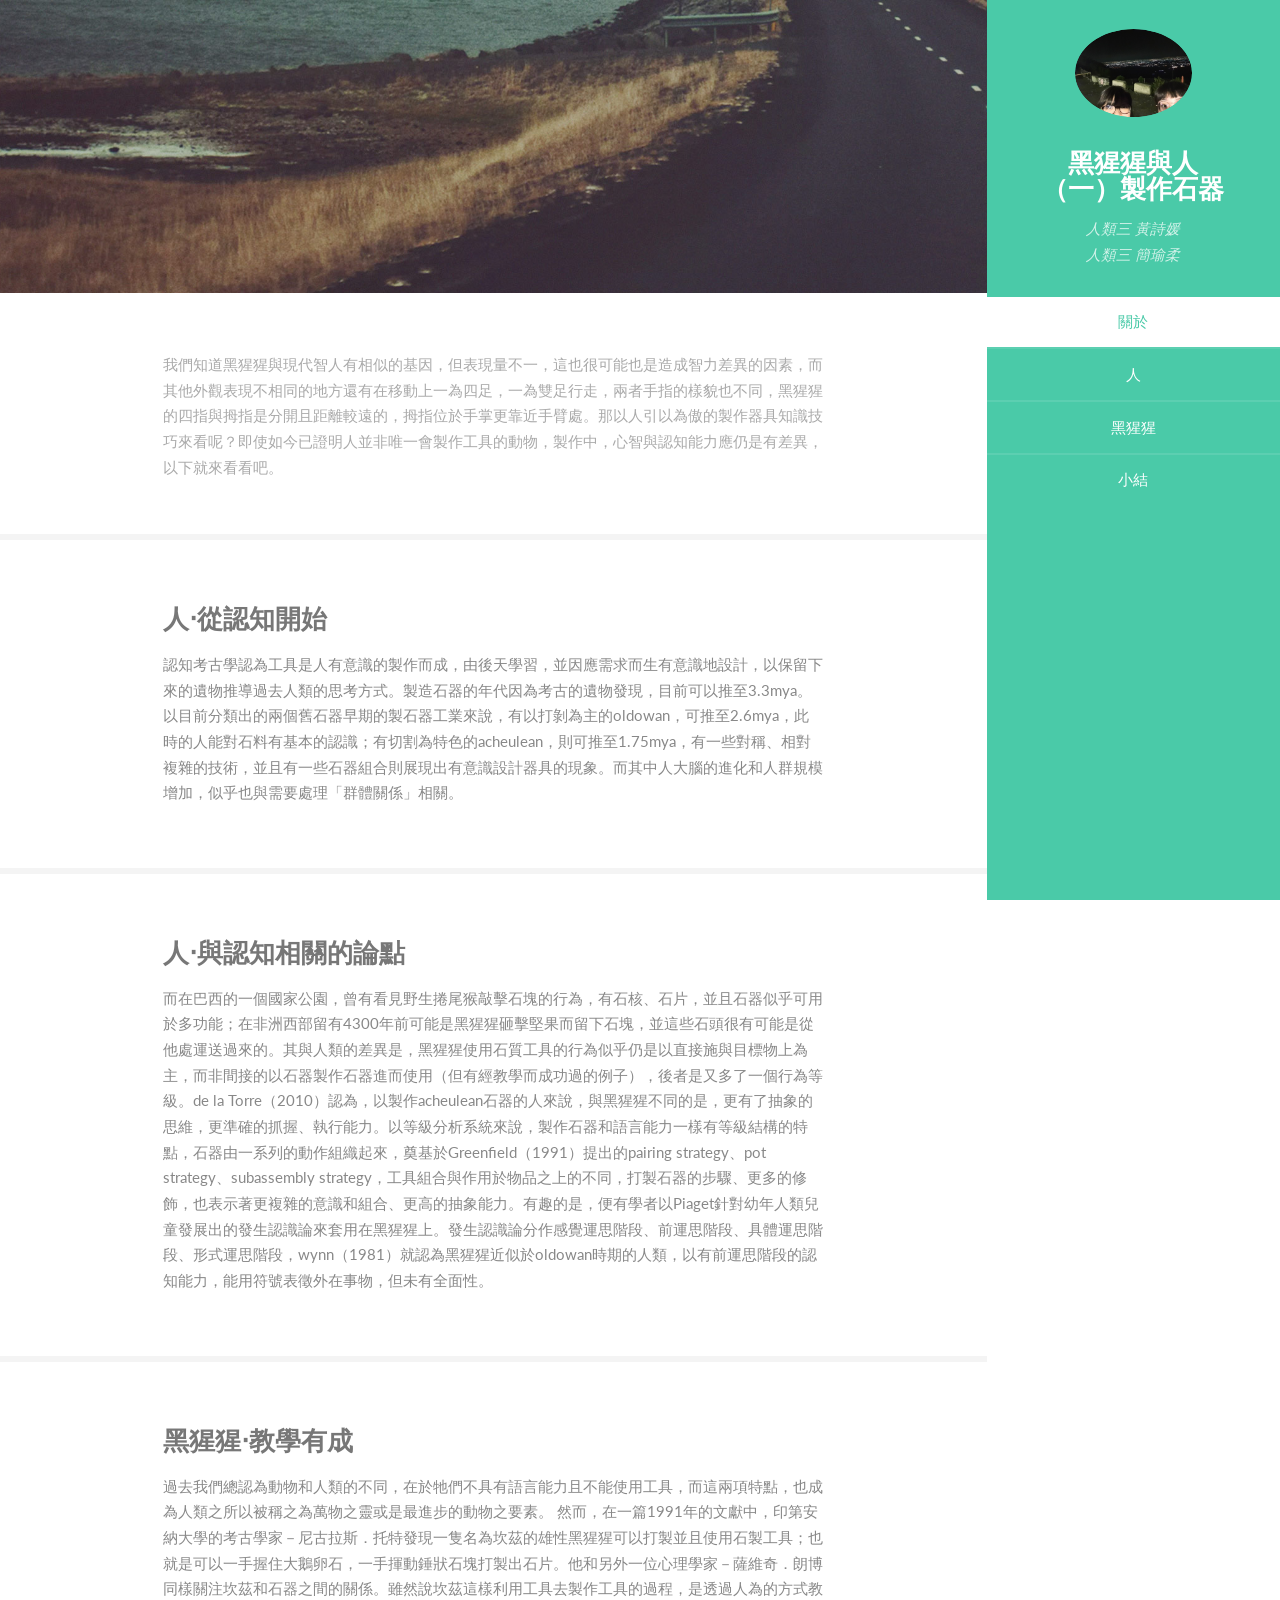
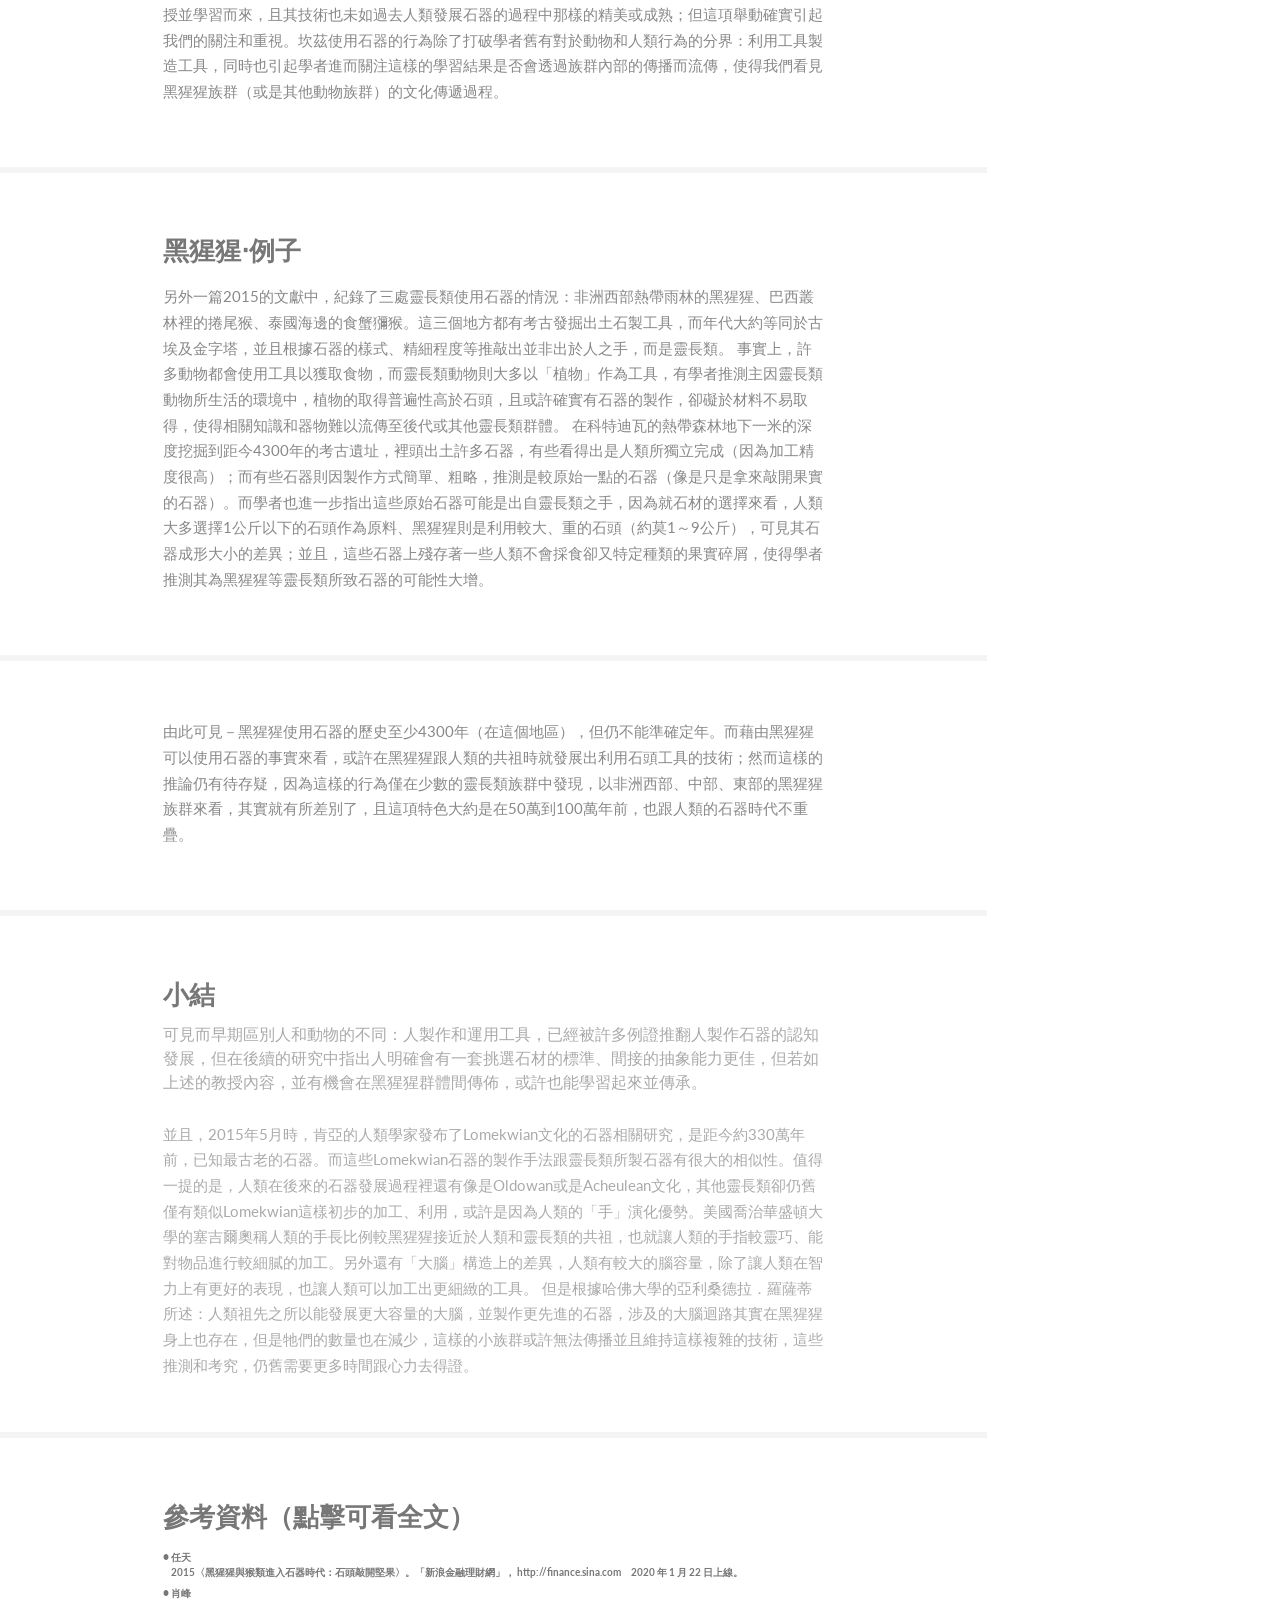
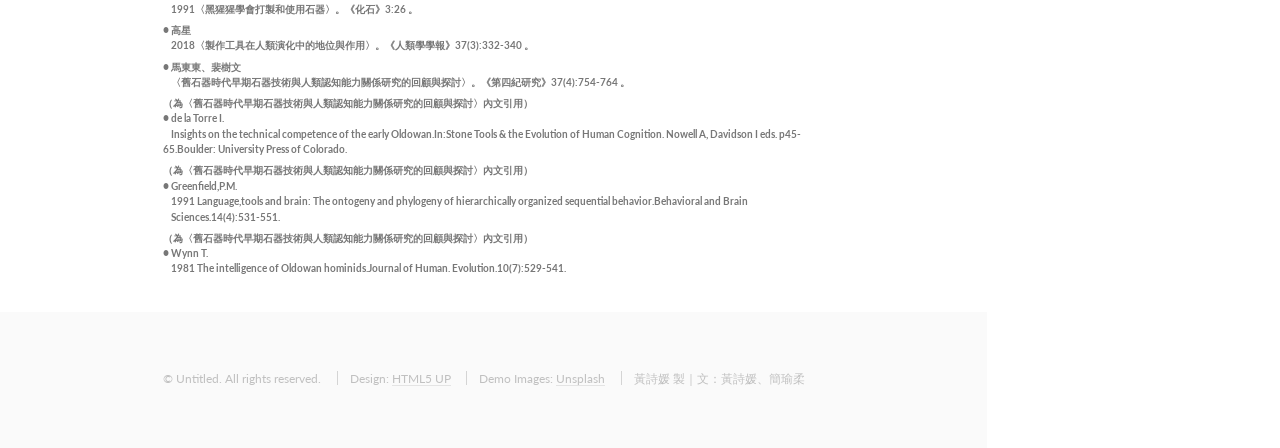
<file: index.html>
<!DOCTYPE HTML>
<!--
	Read Only by HTML5 UP
	html5up.net | @ajlkn
	Free for personal and commercial use under the CCA 3.0 license (html5up.net/license)
-->
<html>

<head>
    <title>黑猩猩與人</title>
    <meta charset="utf-8" />
    <meta name="viewport" content="width=device-width, initial-scale=1, user-scalable=no" />
    <link rel="stylesheet" href="assets/css/main.css" />
</head>

<body class="is-preload">

    <!-- Header -->
    <section id="header">
        <header>
            <span class="image avatar"><img src="images/avatar.jpg" alt="" /></span>
            <h1 id="logo">黑猩猩與人
                <br>（一）製作石器</h1>
            <p>
                人類三 黃詩媛
                <br>人類三 簡瑜柔
            </p>
        </header>
        <nav id="nav">
            <ul>
                <li><a href="#one" class="active">關於</a></li>
                <li><a href="#two">人</a></li>
                <li><a href="#three">黑猩猩</a></li>
                <li><a href="#four">小結</a></li>
            </ul>
        </nav>
        <footer>

        </footer>
    </section>

    <!-- Wrapper -->
    <div id="wrapper">

        <!-- Main -->
        <div id="main">

            <!-- One -->
            <section id="one">
                <div class="image main" data-position="center">
                    <img src="images/banner.jpg" alt="" />
                </div>
                <div class="container">
                    <header class="major">

                        <p>我們知道黑猩猩與現代智人有相似的基因，但表現量不一，這也很可能也是造成智力差異的因素，而其他外觀表現不相同的地方還有在移動上一為四足，一為雙足行走，兩者手指的樣貌也不同，黑猩猩的四指與拇指是分開且距離較遠的，拇指位於手掌更靠近手臂處。那以人引以為傲的製作器具知識技巧來看呢？即使如今已證明人並非唯一會製作工具的動物，製作中，心智與認知能力應仍是有差異，以下就來看看吧。
                        </p>
                    </header>

                </div>
            </section>

            <!-- Two -->
            <section id="two">
                <div class="container">
                    <h3>人‧從認知開始</h3>
                    <p>認知考古學認為工具是人有意識的製作而成，由後天學習，並因應需求而生有意識地設計，以保留下來的遺物推導過去人類的思考方式。製造石器的年代因為考古的遺物發現，目前可以推至3.3mya。以目前分類出的兩個舊石器早期的製石器工業來說，有以打剝為主的oldowan，可推至2.6mya，此時的人能對石料有基本的認識；有切割為特色的acheulean，則可推至1.75mya，有一些對稱、相對複雜的技術，並且有一些石器組合則展現出有意識設計器具的現象。而其中人大腦的進化和人群規模增加，似乎也與需要處理「群體關係」相關。</p>

                </div>
            </section>
            <section id="two">
                <div class="container">
                    <h3>人‧與認知相關的論點</h3>
                    <p>而在巴西的一個國家公園，曾有看見野生捲尾猴敲擊石塊的行為，有石核、石片，並且石器似乎可用於多功能；在非洲西部留有4300年前可能是黑猩猩砸擊堅果而留下石塊，並這些石頭很有可能是從他處運送過來的。其與人類的差異是，黑猩猩使用石質工具的行為似乎仍是以直接施與目標物上為主，而非間接的以石器製作石器進而使用（但有經教學而成功過的例子），後者是又多了一個行為等級。de la Torre（2010）認為，以製作acheulean石器的人來說，與黑猩猩不同的是，更有了抽象的思維，更準確的抓握、執行能力。以等級分析系統來說，製作石器和語言能力一樣有等級結構的特點，石器由一系列的動作組織起來，奠基於Greenfield（1991）提出的pairing
                        strategy、pot strategy、subassembly strategy，工具組合與作用於物品之上的不同，打製石器的步驟、更多的修飾，也表示著更複雜的意識和組合、更高的抽象能力。有趣的是，便有學者以Piaget針對幼年人類兒童發展出的發生認識論來套用在黑猩猩上。發生認識論分作感覺運思階段、前運思階段、具體運思階段、形式運思階段，wynn（1981）就認為黑猩猩近似於oldowan時期的人類，以有前運思階段的認知能力，能用符號表徵外在事物，但未有全面性。
                    </p>

                </div>
            </section>
            <section id="three">
                <div class="container">
                    <h3>黑猩猩‧教學有成</h3>
                    <p>過去我們總認為動物和人類的不同，在於牠們不具有語言能力且不能使用工具，而這兩項特點，也成為人類之所以被稱之為萬物之靈或是最進步的動物之要素。 然而，在一篇1991年的文獻中，印第安納大學的考古學家－尼古拉斯．托特發現一隻名為坎茲的雄性黑猩猩可以打製並且使用石製工具；也就是可以一手握住大鵝卵石，一手揮動錘狀石塊打製出石片。他和另外一位心理學家－薩維奇．朗博同樣關注坎茲和石器之間的關係。雖然說坎茲這樣利用工具去製作工具的過程，是透過人為的方式教授並學習而來，且其技術也未如過去人類發展石器的過程中那樣的精美或成熟；但這項舉動確實引起我們的關注和重視。坎茲使用石器的行為除了打破學者舊有對於動物和人類行為的分界：利用工具製造工具，同時也引起學者進而關注這樣的學習結果是否會透過族群內部的傳播而流傳，使得我們看見黑猩猩族群（或是其他動物族群）的文化傳遞過程。
                    </p>

                </div>
            </section>
            <section id="three">
                <div class="container">
                    <h3>黑猩猩‧例子</h3>
                    <p>另外一篇2015的文獻中，紀錄了三處靈長類使用石器的情況：非洲西部熱帶雨林的黑猩猩、巴西叢林裡的捲尾猴、泰國海邊的食蟹獼猴。這三個地方都有考古發掘出土石製工具，而年代大約等同於古埃及金字塔，並且根據石器的樣式、精細程度等推敲出並非出於人之手，而是靈長類。 事實上，許多動物都會使用工具以獲取食物，而靈長類動物則大多以「植物」作為工具，有學者推測主因靈長類動物所生活的環境中，植物的取得普遍性高於石頭，且或許確實有石器的製作，卻礙於材料不易取得，使得相關知識和器物難以流傳至後代或其他靈長類群體。
                        在科特迪瓦的熱帶森林地下一米的深度挖掘到距今4300年的考古遺址，裡頭出土許多石器，有些看得出是人類所獨立完成（因為加工精度很高）；而有些石器則因製作方式簡單、粗略，推測是較原始一點的石器（像是只是拿來敲開果實的石器）。而學者也進一步指出這些原始石器可能是出自靈長類之手，因為就石材的選擇來看，人類大多選擇1公斤以下的石頭作為原料、黑猩猩則是利用較大、重的石頭（約莫1～9公斤），可見其石器成形大小的差異；並且，這些石器上殘存著一些人類不會採食卻又特定種類的果實碎屑，使得學者推測其為黑猩猩等靈長類所致石器的可能性大增。
                    </p>

                </div>
            </section>
            <section id="three">
                <div class="container">

                    <p>由此可見－黑猩猩使用石器的歷史至少4300年（在這個地區），但仍不能準確定年。而藉由黑猩猩可以使用石器的事實來看，或許在黑猩猩跟人類的共祖時就發展出利用石頭工具的技術；然而這樣的推論仍有待存疑，因為這樣的行為僅在少數的靈長類族群中發現，以非洲西部、中部、東部的黑猩猩族群來看，其實就有所差別了，且這項特色大約是在50萬到100萬年前，也跟人類的石器時代不重疊。
                    </p>

                </div>
            </section>

            <section id="four">

                </header>
                <div class="container">
                    <header class="major">
                        <h3>小結</h3>
                        <p>可見而早期區別人和動物的不同：人製作和運用工具，已經被許多例證推翻人製作石器的認知發展，但在後續的研究中指出人明確會有一套挑選石材的標準、間接的抽象能力更佳，但若如上述的教授內容，並有機會在黑猩猩群體間傳佈，或許也能學習起來並傳承。</p>
                        <p>並且，2015年5月時，肯亞的人類學家發布了Lomekwian文化的石器相關研究，是距今約330萬年前，已知最古老的石器。而這些Lomekwian石器的製作手法跟靈長類所製石器有很大的相似性。值得一提的是，人類在後來的石器發展過程裡還有像是Oldowan或是Acheulean文化，其他靈長類卻仍舊僅有類似Lomekwian這樣初步的加工、利用，或許是因為人類的「手」演化優勢。美國喬治華盛頓大學的塞吉爾奧稱人類的手長比例較黑猩猩接近於人類和靈長類的共祖，也就讓人類的手指較靈巧、能對物品進行較細膩的加工。另外還有「大腦」構造上的差異，人類有較大的腦容量，除了讓人類在智力上有更好的表現，也讓人類可以加工出更細緻的工具。
                            但是根據哈佛大學的亞利桑德拉．羅薩蒂所述：人類祖先之所以能發展更大容量的大腦，並製作更先進的石器，涉及的大腦迴路其實在黑猩猩身上也存在，但是牠們的數量也在減少，這樣的小族群或許無法傳播並且維持這樣複雜的技術，這些推測和考究，仍舊需要更多時間跟心力去得證。
                        </p>
                    </header>
                </div>
            </section>

            <!-- Three -->
            <section id="three">
                <div class="container">
                    <h3>參考資料（點擊可看全文）</h3>


                    <article>


                        <h6>
                            <a href="http://finance.sina.com/bg/tech/sinacn/20150820/17261319649.html" target="_blank">● 任天 <br> &nbsp&nbsp&nbsp&nbsp2015〈黑猩猩與猴類進入石器時代：石頭敲開堅果〉。「新浪金融理財網」， http://finance.sina.com &nbsp&nbsp&nbsp&nbsp2020 年 1 月 22 日上線。</a>
                        </h6>


                    </article>
                    <article>


                        <h6>
                            <a href="http://www.cnki.com.cn/Article/CJFDTotal-HSZZ199103020.htm?fbclid=IwAR1wZEkFiCLmW4eOaH9_wSLtOLCX086DQ5G91EI2dFZA72EAyk3VrscLDY0" target="_blank">● 肖峰 <br> &nbsp&nbsp&nbsp&nbsp1991〈黑猩猩學會打製和使用石器〉。《化石》3:26 。</a>

                            </h5>


                    </article>
                    <article>


                        <h6>
                            <a href="http://www.cnki.com.cn/Article/CJFDTotal-RLXB201803001.htm?fbclid=IwAR2Sjp9SmYZvSWCyh79rjZoJ5oKrey53ae0cXAABnKS6FA5R0Mj_KiWV0T4" target="_blank"> ● 高星 <br> &nbsp&nbsp&nbsp&nbsp2018〈製作工具在人類演化中的地位與作用〉。《人類學學報》37(3):332-340 。</a>


                        </h6>


                    </article>
                    <article>


                        <h6>
                            <a href="http://html.rhhz.net/DSJYJ/20170408.htm?fbclid=IwAR0BGoigsHkLhSCllFDBMqhd5q2FXtPVFxE0_oAdX5WpXeiGibRJ2R7VIls" target="_blank"> ● 馬東東、裴樹文 <br> &nbsp&nbsp&nbsp&nbsp〈舊石器時代早期石器技術與人類認知能力關係研究的回顧與探討〉。《第四紀研究》37(4):754-764 。</a>

                        </h6>
                    </article>
                    <article>


                        <h6>
                            （為〈舊石器時代早期石器技術與人類認知能力關係研究的回顧與探討〉內文引用）
                            <br> ● de la Torre I.
                            <br> &nbsp&nbsp&nbsp&nbspInsights on the technical competence of the early Oldowan.In:Stone Tools & the Evolution of Human Cognition. Nowell A, Davidson I eds. p45-65.Boulder: University Press of Colorado.


                        </h6>
                    </article>
                    <article>


                        <h6>
                            （為〈舊石器時代早期石器技術與人類認知能力關係研究的回顧與探討〉內文引用）
                            <br>● Greenfield,P.M. <br> &nbsp&nbsp&nbsp&nbsp1991 Language,tools and brain: The ontogeny and phylogeny of hierarchically organized sequential behavior.Behavioral and Brain &nbsp&nbsp&nbsp&nbspSciences.14(4):531-551.


                        </h6>


                    </article>
                    <article>


                        <h6>
                            （為〈舊石器時代早期石器技術與人類認知能力關係研究的回顧與探討〉內文引用）
                            <br>● Wynn T.

                            <br> &nbsp&nbsp&nbsp&nbsp1981 The intelligence of Oldowan hominids.Journal of Human. Evolution.10(7):529-541.
                        </h6>


                    </article>

                </div>
            </section>



        </div>

        <!-- Footer -->
        <section id="footer">
            <div class="container">
                <ul class="copyright">
                    <li>&copy; Untitled. All rights reserved.</li>
                    <li>Design: <a href="http://html5up.net">HTML5 UP</a></li>
                    <li>Demo Images: <a href="http://unsplash.com">Unsplash</a></li>

                    <li>黃詩媛 製｜文：黃詩媛、簡瑜柔</li>
                </ul>
            </div>
        </section>

    </div>

    <!-- Scripts -->
    <script src="assets/js/jquery.min.js"></script>
    <script src="assets/js/jquery.scrollex.min.js"></script>
    <script src="assets/js/jquery.scrolly.min.js"></script>
    <script src="assets/js/browser.min.js"></script>
    <script src="assets/js/breakpoints.min.js"></script>
    <script src="assets/js/util.js"></script>
    <script src="assets/js/main.js"></script>

</body>

</html>
</file>
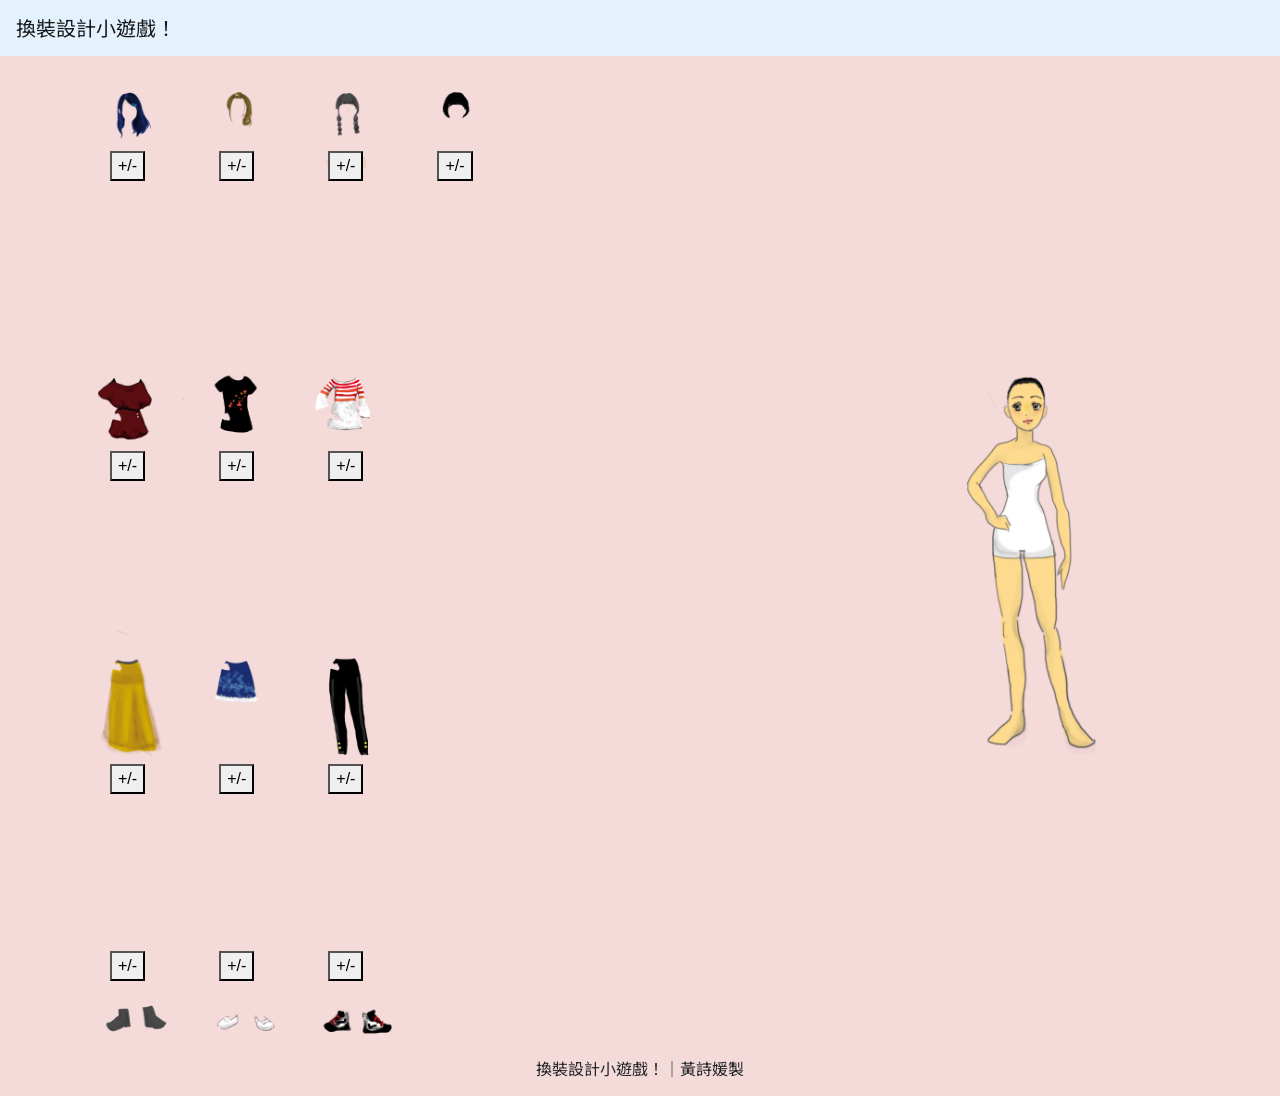
<file: final/index.html>
<!DOCTYPE html>

<html lang="zh-TW">

<head>
    <meta charset="UTF-8 ">
    <meta name="viewport " content="width=device-width, initial-scale=1.0 ">
    <meta http-equiv="X-UA-Compatible " content="ie=edge ">
    <title>換裝設計小遊戲！</title>

    <!-- 引用 Bootstrap 的 CSS -->
    <link rel="stylesheet" href="https://stackpath.bootstrapcdn.com/bootstrap/4.3.1/css/bootstrap.min.css" integrity="sha384-ggOyR0iXCbMQv3Xipma34MD+dH/1fQ784/j6cY/iJTQUOhcWr7x9JvoRxT2MZw1T" crossorigin="anonymous">

    <!-- 引用 Google 中文字型 -->
    <link href="https://fonts.googleapis.com/css?family=Noto+Sans+TC&display=swap" rel="stylesheet">

    <!-- 引用自己的css -->
    <link rel="stylesheet" href="./index.css">
</head>

<body class=back>
    <!-- 頂標 -->
    <nav class="navbar navbar-light " style="background-color: #e3f2fd ">
        <!-- Navbar content -->
        <a class="navbar-brand font" href="#">換裝設計小遊戲！</a>
        <!-- 按鈕 -->
        <!-- <div class="row">
            <div class="col font">
                <button type="button" class="btn btn-outline-danger">快樂音樂/-</button>
                <button type="button" class="btn btn-outline-warning">緩緩音樂/-</button>
            </div>
        </div> -->
    </nav>


    <div class="closet">
        <!-- 試用疊圖 -->
        <img src="./image/身體底圖.png" id="p1">



        <div class="row">
            <div class="col-sm-1">
                <div> <img src="./image/髮型長藍.png" id="h1" class="initial"></div>
                <div><button id="h1b">+/-</button></div>
            </div>
            <div class="col-sm-1">
                <div><img src="./image/髮型盤棕.png" id="h2" class="initial"></div>
                <div><button id="h2b">+/-</button></div>
            </div>
            <div class="col-sm-1">
                <div><img src="./image/髮型辮灰.png" id="h3" class="initial"></div>
                <div><button id="h3b">+/-</button></div>
            </div>
            <div class="col-sm-1">
                <div><img src="./image/髮型短黑.png" id="h4" class="initial"></div>
                <div><button id="h4b">+/-</button></div>
            </div>
        </div>

        <div class="row">
            <div class="col-sm-1">
                <div><img src="./image/衣服短棕.png" id="h5" class="initial"></div>
                <div><button id="h5b">+/-</button></div>
            </div>
            <div class="col-sm-1">
                <div><img src="./image/衣服短黑.png" id="h6" class="initial"></div>
                <div><button id="h6b">+/-</button></div>
            </div>
            <div class="col-sm-1">
                <div><img src="./image/衣服中紅.png" id="h14" class="initial"></div>
                <div><button id="h14b">+/-</button></div>
            </div>


        </div>


        <div class="row">
            <div class="col-sm-1">
                <div><img src="./image/裙子長麻.png" id="h7" class="initial"></div>
                <div><button id="h7b">+/-</button></div>
            </div>
            <div class="col-sm-1">
                <div>
                    <img src="./image/裙子窄藍.png" id="h8" class="initial">
                    <div><button id="h8b">+/-</button></div>
                </div>
            </div>
            <div class="col-sm-1">
                <div><img src="./image/褲子長黑.png" id="h15" class="initial"></div>
                <div><button id="h15b">+/-</button></div>
            </div>
        </div>





        <div class="row">
            <div class="col-sm-1">
                <div><img src="./image/鞋子靴黑.png" id="h9" class="initial"></div>
                <div><button id="h9b">+/-</button></div>
            </div>
            <div class="col-sm-1">
                <div><img src="./image/鞋子包白.png" id="h10" class="initial"></div>
                <div><button id="h10b">+/-</button></div>
            </div>
            <div class="col-sm-1">
                <div><img src="./image/鞋子球紅.png" id="h16" class="initial"></div>
                <div><button id="h16b">+/-</button></div>
            </div>
        </div>
        <!-- <div class="row">
            <div class="col-sm-1">
                <div><img src="./image/底圖可愛.png" id="h11" class="initial"></div>
                <div><button id="h11">+/-</button></div>
            </div>
            <div class="col-sm-1">
                <div><img src="./image/底圖自然.png" id="h12" class="initial"></div>
                <div><button id="h12b">+/-</button></div>
            </div>
            <div class="col-sm-1">
                <div><img src="./image/底圖演唱.png" id="h13" class="initial"></div>
                <div><button id="h13b">+/-</button></div>
            </div>
        </div> -->

    </div>
    <!-- ====== Footer Area ====== -->
    <footer class="footer-area">
        <div class="container">
            <div class="row">
                <div class="col-lg-12 text-center">
                    <div class="copyright-text">
                        <p class="text-black font">換裝設計小遊戲！｜黃詩媛製</p>
                    </div>
                </div>
            </div>
        </div>
    </footer>
    <!-- ====== // Footer Area ====== -->

    <!-- 引用 Bootstrap 的 JS -->
    <script src="https://code.jquery.com/jquery-3.3.1.slim.min.js" integrity="sha384-q8i/X+965DzO0rT7abK41JStQIAqVgRVzpbzo5smXKp4YfRvH+8abtTE1Pi6jizo" crossorigin="anonymous"></script>
    <script src="https://cdnjs.cloudflare.com/ajax/libs/popper.js/1.14.7/umd/popper.min.js" integrity="sha384-UO2eT0CpHqdSJQ6hJty5KVphtPhzWj9WO1clHTMGa3JDZwrnQq4sF86dIHNDz0W1" crossorigin="anonymous"></script>
    <script src="https://stackpath.bootstrapcdn.com/bootstrap/4.3.1/js/bootstrap.min.js" integrity="sha384-JjSmVgyd0p3pXB1rRibZUAYoIIy6OrQ6VrjIEaFf/nJGzIxFDsf4x0xIM+B07jRM" crossorigin="anonymous"></script>

    <script src="index.js"></script>

</body>

</html>
</file>
<file: final/index.css>
.font {
    font-family: 'Noto Sans TC', sans-serif;
}

.back {
    background-color: #df87874d
}

#p1 {
    width: 500px;
    height: 500px;
    position: fixed;
    left: 60%;
    bottom: 11%;
}

#h1b {
    position: absolute;
    left: 125px;
    bottom: 50%;
    z-index: 5;
}

#h2b {
    position: absolute;
    left: 125px;
    bottom: 50%;
    z-index: 5;
}

#h3b {
    position: absolute;
    left: 125px;
    bottom: 50%;
    z-index: 5;
}

#h4b {
    position: absolute;
    left: 125px;
    bottom: 50%;
    z-index: 5;
}

#h5b {
    position: absolute;
    left: 125px;
    bottom: 30%;
    z-index: 5;
}

#h6b {
    position: absolute;
    left: 125px;
    bottom: 30%;
    z-index: 5;
}

#h14b {
    position: absolute;
    left: 125px;
    bottom: 30%;
    z-index: 5;
}

#h7b {
    position: absolute;
    left: 125px;
    bottom: 5%;
    z-index: 5;
}

#h8b {
    position: absolute;
    left: 125px;
    bottom: 5%;
    z-index: 5;
}

#h15b {
    position: absolute;
    left: 125px;
    bottom: 5%;
    z-index: 5;
}

#h9b {
    position: absolute;
    left: 125px;
    bottom: 30%;
    z-index: 5;
}

#h10b {
    position: absolute;
    left: 125px;
    bottom: 30%;
    z-index: 5;
}

#h16b {
    position: absolute;
    left: 125px;
    bottom: 30%;
    z-index: 5;
}


/* #h11b {
    position: absolute;
    left: 150px;
    bottom: 10%;
    z-index: 5;
}

#h12b {
    position: absolute;
    left: 150px;
    bottom: 10%;
    z-index: 5;
}

#h13b {
    position: absolute;
    left: 150px;
    bottom: 10%;
    z-index: 5;
} */

.initial {
    /* position: absolute; */
    width: 250px;
    height: 250px;
    ;
    /* z-index: 1; */
}

.move1 {
    width: 500px;
    height: 500px;
    position: fixed;
    left: 60%;
    bottom: 11%;
    z-index: 2;
}

.move2 {
    width: 500px;
    height: 500px;
    position: fixed;
    left: 60%;
    bottom: 11%;
    z-index: 3;
}

.move3 {
    width: 500px;
    height: 500px;
    position: fixed;
    left: 60%;
    bottom: 11%;
    z-index: 4;
}

.move4 {
    width: 500px;
    height: 500px;
    position: fixed;
    left: 60%;
    bottom: 11%;
    z-index: 5;
}

.move5 {
    width: 500px;
    height: 500px;
    position: fixed;
    left: 60%;
    bottom: 11%;
    z-index: 6;
}
</file>
<file: assets/css/main.css>
@import url("font-awesome.min.css");
@import url("https://fonts.googleapis.com/css?family=Lato:400,400italic,700,700italic|Source+Code+Pro:400");

/*
	Read Only by HTML5 UP
	html5up.net | @ajlkn
	Free for personal and commercial use under the CCA 3.0 license (html5up.net/license)
*/

html,
body,
div,
span,
applet,
object,
iframe,
h1,
h2,
h3,
h4,
h5,
h6,
p,
blockquote,
pre,
a,
abbr,
acronym,
address,
big,
cite,
code,
del,
dfn,
em,
img,
ins,
kbd,
q,
s,
samp,
small,
strike,
strong,
sub,
sup,
tt,
var,
b,
u,
i,
center,
dl,
dt,
dd,
ol,
ul,
li,
fieldset,
form,
label,
legend,
table,
caption,
tbody,
tfoot,
thead,
tr,
th,
td,
article,
aside,
canvas,
details,
embed,
figure,
figcaption,
footer,
header,
hgroup,
menu,
nav,
output,
ruby,
section,
summary,
time,
mark,
audio,
video {
    margin: 0;
    padding: 0;
    border: 0;
    font-size: 100%;
    font: inherit;
    vertical-align: baseline;
}

article,
aside,
details,
figcaption,
figure,
footer,
header,
hgroup,
menu,
nav,
section {
    display: block;
}

body {
    line-height: 1;
}

ol,
ul {
    list-style: none;
}

blockquote,
q {
    quotes: none;
}

blockquote:before,
blockquote:after,
q:before,
q:after {
    content: '';
    content: none;
}

table {
    border-collapse: collapse;
    border-spacing: 0;
}

body {
    -webkit-text-size-adjust: none;
}

mark {
    background-color: transparent;
    color: inherit;
}

input::-moz-focus-inner {
    border: 0;
    padding: 0;
}

input,
select,
textarea {
    -moz-appearance: none;
    -webkit-appearance: none;
    -ms-appearance: none;
    appearance: none;
}


/* Basic */

html {
    box-sizing: border-box;
}

*,
*:before,
*:after {
    box-sizing: inherit;
}

body {
    background: #fff;
}

body.is-preload *,
body.is-preload *:before,
body.is-preload *:after {
    -moz-animation: none !important;
    -webkit-animation: none !important;
    -ms-animation: none !important;
    animation: none !important;
    -moz-transition: none !important;
    -webkit-transition: none !important;
    -ms-transition: none !important;
    transition: none !important;
}

body,
input,
select,
textarea {
    color: #888;
    font-family: "Lato", sans-serif;
    font-size: 16pt;
    font-weight: 400;
    line-height: 1.75em;
}

a {
    -moz-transition: color 0.2s ease-in-out, border-color 0.2s ease-in-out;
    -webkit-transition: color 0.2s ease-in-out, border-color 0.2s ease-in-out;
    -ms-transition: color 0.2s ease-in-out, border-color 0.2s ease-in-out;
    transition: color 0.2s ease-in-out, border-color 0.2s ease-in-out;
    border-bottom: solid 1px #e4e4e4;
    color: inherit;
    text-decoration: none;
}

a:hover {
    border-bottom-color: transparent;
    color: #4acaa8 !important;
}

strong,
b {
    color: #777;
    font-weight: 700;
}

em,
i {
    font-style: italic;
}

p {
    margin: 0 0 2.25em 0;
}

h1,
h2,
h3,
h4,
h5,
h6 {
    color: #777;
    font-weight: 700;
    line-height: 1em;
    margin: 0 0 0.5625em 0;
}

h1 a,
h2 a,
h3 a,
h4 a,
h5 a,
h6 a {
    border: 0;
    color: inherit;
    text-decoration: none;
}

h2 {
    font-size: 2em;
    line-height: 1.5em;
}

h3 {
    font-size: 1.75em;
    line-height: 1.5em;
}

h4 {
    font-size: 1.25em;
    line-height: 1.5em;
}

h5 {
    font-size: 0.9em;
    line-height: 1.5em;
}

h6 {
    font-size: 0.7em;
    line-height: 1.5em;
}

sub {
    font-size: 0.8em;
    position: relative;
    top: 0.5em;
}

sup {
    font-size: 0.8em;
    position: relative;
    top: -0.5em;
}

hr {
    border: 0;
    border-bottom: solid 2px #f4f4f4;
    margin: 2.25em 0;
}

hr.major {
    margin: 3.375em 0;
}

blockquote {
    border-left: solid 8px #e4e4e4;
    font-style: italic;
    margin: 0 0 2.25em 0;
    padding: 0.5em 0 0.5em 2em;
}

code {
    background: #555;
    border-radius: 5px;
    color: #fff;
    font-family: "Source Code Pro", monospace;
    font-size: 0.9em;
    margin: 0 0.25em;
    padding: 0.25em 0.65em;
}

pre {
    font-family: "Source Code Pro", monospace;
    font-size: 0.9em;
    margin: 0 0 2.25em 0;
}

pre code {
    -webkit-overflow-scrolling: touch;
    display: block;
    line-height: 1.5em;
    overflow-x: auto;
    padding: 1em 1.5em;
}

.align-left {
    text-align: left;
}

.align-center {
    text-align: center;
}

.align-right {
    text-align: right;
}


/* Row */

.row {
    display: flex;
    flex-wrap: wrap;
    box-sizing: border-box;
}

.row>* {
    box-sizing: border-box;
}

.row.gtr-uniform>*> :last-child {
    margin-bottom: 0;
}

.row>.imp {
    order: -1;
}

.row>.col-1 {
    width: 8.3333333333%;
}

.row>.off-1 {
    margin-left: 8.3333333333%;
}

.row>.col-2 {
    width: 16.6666666667%;
}

.row>.off-2 {
    margin-left: 16.6666666667%;
}

.row>.col-3 {
    width: 25%;
}

.row>.off-3 {
    margin-left: 25%;
}

.row>.col-4 {
    width: 33.3333333333%;
}

.row>.off-4 {
    margin-left: 33.3333333333%;
}

.row>.col-5 {
    width: 41.6666666667%;
}

.row>.off-5 {
    margin-left: 41.6666666667%;
}

.row>.col-6 {
    width: 50%;
}

.row>.off-6 {
    margin-left: 50%;
}

.row>.col-7 {
    width: 58.3333333333%;
}

.row>.off-7 {
    margin-left: 58.3333333333%;
}

.row>.col-8 {
    width: 66.6666666667%;
}

.row>.off-8 {
    margin-left: 66.6666666667%;
}

.row>.col-9 {
    width: 75%;
}

.row>.off-9 {
    margin-left: 75%;
}

.row>.col-10 {
    width: 83.3333333333%;
}

.row>.off-10 {
    margin-left: 83.3333333333%;
}

.row>.col-11 {
    width: 91.6666666667%;
}

.row>.off-11 {
    margin-left: 91.6666666667%;
}

.row>.col-12 {
    width: 100%;
}

.row>.off-12 {
    margin-left: 100%;
}

.row.gtr-0 {
    margin-top: 0;
    margin-left: 0em;
}

.row.gtr-0>* {
    padding: 0 0 0 0em;
}

.row.gtr-0.gtr-uniform {
    margin-top: 0em;
}

.row.gtr-0.gtr-uniform>* {
    padding-top: 0em;
}

.row.gtr-25 {
    margin-top: 0;
    margin-left: -0.5em;
}

.row.gtr-25>* {
    padding: 0 0 0 0.5em;
}

.row.gtr-25.gtr-uniform {
    margin-top: -0.5em;
}

.row.gtr-25.gtr-uniform>* {
    padding-top: 0.5em;
}

.row.gtr-50 {
    margin-top: 0;
    margin-left: -1em;
}

.row.gtr-50>* {
    padding: 0 0 0 1em;
}

.row.gtr-50.gtr-uniform {
    margin-top: -1em;
}

.row.gtr-50.gtr-uniform>* {
    padding-top: 1em;
}

.row {
    margin-top: 0;
    margin-left: -2em;
}

.row>* {
    padding: 0 0 0 2em;
}

.row.gtr-uniform {
    margin-top: -2em;
}

.row.gtr-uniform>* {
    padding-top: 2em;
}

.row.gtr-150 {
    margin-top: 0;
    margin-left: -3em;
}

.row.gtr-150>* {
    padding: 0 0 0 3em;
}

.row.gtr-150.gtr-uniform {
    margin-top: -3em;
}

.row.gtr-150.gtr-uniform>* {
    padding-top: 3em;
}

.row.gtr-200 {
    margin-top: 0;
    margin-left: -4em;
}

.row.gtr-200>* {
    padding: 0 0 0 4em;
}

.row.gtr-200.gtr-uniform {
    margin-top: -4em;
}

.row.gtr-200.gtr-uniform>* {
    padding-top: 4em;
}

@media screen and (max-width: 1680px) {
    .row {
        display: flex;
        flex-wrap: wrap;
        box-sizing: border-box;
    }
    .row>* {
        box-sizing: border-box;
    }
    .row.gtr-uniform>*> :last-child {
        margin-bottom: 0;
    }
    .row>.imp-xlarge {
        order: -1;
    }
    .row>.col-1-xlarge {
        width: 8.3333333333%;
    }
    .row>.off-1-xlarge {
        margin-left: 8.3333333333%;
    }
    .row>.col-2-xlarge {
        width: 16.6666666667%;
    }
    .row>.off-2-xlarge {
        margin-left: 16.6666666667%;
    }
    .row>.col-3-xlarge {
        width: 25%;
    }
    .row>.off-3-xlarge {
        margin-left: 25%;
    }
    .row>.col-4-xlarge {
        width: 33.3333333333%;
    }
    .row>.off-4-xlarge {
        margin-left: 33.3333333333%;
    }
    .row>.col-5-xlarge {
        width: 41.6666666667%;
    }
    .row>.off-5-xlarge {
        margin-left: 41.6666666667%;
    }
    .row>.col-6-xlarge {
        width: 50%;
    }
    .row>.off-6-xlarge {
        margin-left: 50%;
    }
    .row>.col-7-xlarge {
        width: 58.3333333333%;
    }
    .row>.off-7-xlarge {
        margin-left: 58.3333333333%;
    }
    .row>.col-8-xlarge {
        width: 66.6666666667%;
    }
    .row>.off-8-xlarge {
        margin-left: 66.6666666667%;
    }
    .row>.col-9-xlarge {
        width: 75%;
    }
    .row>.off-9-xlarge {
        margin-left: 75%;
    }
    .row>.col-10-xlarge {
        width: 83.3333333333%;
    }
    .row>.off-10-xlarge {
        margin-left: 83.3333333333%;
    }
    .row>.col-11-xlarge {
        width: 91.6666666667%;
    }
    .row>.off-11-xlarge {
        margin-left: 91.6666666667%;
    }
    .row>.col-12-xlarge {
        width: 100%;
    }
    .row>.off-12-xlarge {
        margin-left: 100%;
    }
    .row.gtr-0 {
        margin-top: 0;
        margin-left: 0em;
    }
    .row.gtr-0>* {
        padding: 0 0 0 0em;
    }
    .row.gtr-0.gtr-uniform {
        margin-top: 0em;
    }
    .row.gtr-0.gtr-uniform>* {
        padding-top: 0em;
    }
    .row.gtr-25 {
        margin-top: 0;
        margin-left: -0.5em;
    }
    .row.gtr-25>* {
        padding: 0 0 0 0.5em;
    }
    .row.gtr-25.gtr-uniform {
        margin-top: -0.5em;
    }
    .row.gtr-25.gtr-uniform>* {
        padding-top: 0.5em;
    }
    .row.gtr-50 {
        margin-top: 0;
        margin-left: -1em;
    }
    .row.gtr-50>* {
        padding: 0 0 0 1em;
    }
    .row.gtr-50.gtr-uniform {
        margin-top: -1em;
    }
    .row.gtr-50.gtr-uniform>* {
        padding-top: 1em;
    }
    .row {
        margin-top: 0;
        margin-left: -2em;
    }
    .row>* {
        padding: 0 0 0 2em;
    }
    .row.gtr-uniform {
        margin-top: -2em;
    }
    .row.gtr-uniform>* {
        padding-top: 2em;
    }
    .row.gtr-150 {
        margin-top: 0;
        margin-left: -3em;
    }
    .row.gtr-150>* {
        padding: 0 0 0 3em;
    }
    .row.gtr-150.gtr-uniform {
        margin-top: -3em;
    }
    .row.gtr-150.gtr-uniform>* {
        padding-top: 3em;
    }
    .row.gtr-200 {
        margin-top: 0;
        margin-left: -4em;
    }
    .row.gtr-200>* {
        padding: 0 0 0 4em;
    }
    .row.gtr-200.gtr-uniform {
        margin-top: -4em;
    }
    .row.gtr-200.gtr-uniform>* {
        padding-top: 4em;
    }
}

@media screen and (max-width: 1280px) {
    .row {
        display: flex;
        flex-wrap: wrap;
        box-sizing: border-box;
    }
    .row>* {
        box-sizing: border-box;
    }
    .row.gtr-uniform>*> :last-child {
        margin-bottom: 0;
    }
    .row>.imp-large {
        order: -1;
    }
    .row>.col-1-large {
        width: 8.3333333333%;
    }
    .row>.off-1-large {
        margin-left: 8.3333333333%;
    }
    .row>.col-2-large {
        width: 16.6666666667%;
    }
    .row>.off-2-large {
        margin-left: 16.6666666667%;
    }
    .row>.col-3-large {
        width: 25%;
    }
    .row>.off-3-large {
        margin-left: 25%;
    }
    .row>.col-4-large {
        width: 33.3333333333%;
    }
    .row>.off-4-large {
        margin-left: 33.3333333333%;
    }
    .row>.col-5-large {
        width: 41.6666666667%;
    }
    .row>.off-5-large {
        margin-left: 41.6666666667%;
    }
    .row>.col-6-large {
        width: 50%;
    }
    .row>.off-6-large {
        margin-left: 50%;
    }
    .row>.col-7-large {
        width: 58.3333333333%;
    }
    .row>.off-7-large {
        margin-left: 58.3333333333%;
    }
    .row>.col-8-large {
        width: 66.6666666667%;
    }
    .row>.off-8-large {
        margin-left: 66.6666666667%;
    }
    .row>.col-9-large {
        width: 75%;
    }
    .row>.off-9-large {
        margin-left: 75%;
    }
    .row>.col-10-large {
        width: 83.3333333333%;
    }
    .row>.off-10-large {
        margin-left: 83.3333333333%;
    }
    .row>.col-11-large {
        width: 91.6666666667%;
    }
    .row>.off-11-large {
        margin-left: 91.6666666667%;
    }
    .row>.col-12-large {
        width: 100%;
    }
    .row>.off-12-large {
        margin-left: 100%;
    }
    .row.gtr-0 {
        margin-top: 0;
        margin-left: 0em;
    }
    .row.gtr-0>* {
        padding: 0 0 0 0em;
    }
    .row.gtr-0.gtr-uniform {
        margin-top: 0em;
    }
    .row.gtr-0.gtr-uniform>* {
        padding-top: 0em;
    }
    .row.gtr-25 {
        margin-top: 0;
        margin-left: -0.375em;
    }
    .row.gtr-25>* {
        padding: 0 0 0 0.375em;
    }
    .row.gtr-25.gtr-uniform {
        margin-top: -0.375em;
    }
    .row.gtr-25.gtr-uniform>* {
        padding-top: 0.375em;
    }
    .row.gtr-50 {
        margin-top: 0;
        margin-left: -0.75em;
    }
    .row.gtr-50>* {
        padding: 0 0 0 0.75em;
    }
    .row.gtr-50.gtr-uniform {
        margin-top: -0.75em;
    }
    .row.gtr-50.gtr-uniform>* {
        padding-top: 0.75em;
    }
    .row {
        margin-top: 0;
        margin-left: -1.5em;
    }
    .row>* {
        padding: 0 0 0 1.5em;
    }
    .row.gtr-uniform {
        margin-top: -1.5em;
    }
    .row.gtr-uniform>* {
        padding-top: 1.5em;
    }
    .row.gtr-150 {
        margin-top: 0;
        margin-left: -2.25em;
    }
    .row.gtr-150>* {
        padding: 0 0 0 2.25em;
    }
    .row.gtr-150.gtr-uniform {
        margin-top: -2.25em;
    }
    .row.gtr-150.gtr-uniform>* {
        padding-top: 2.25em;
    }
    .row.gtr-200 {
        margin-top: 0;
        margin-left: -3em;
    }
    .row.gtr-200>* {
        padding: 0 0 0 3em;
    }
    .row.gtr-200.gtr-uniform {
        margin-top: -3em;
    }
    .row.gtr-200.gtr-uniform>* {
        padding-top: 3em;
    }
}

@media screen and (max-width: 1024px) {
    .row {
        display: flex;
        flex-wrap: wrap;
        box-sizing: border-box;
    }
    .row>* {
        box-sizing: border-box;
    }
    .row.gtr-uniform>*> :last-child {
        margin-bottom: 0;
    }
    .row>.imp-medium {
        order: -1;
    }
    .row>.col-1-medium {
        width: 8.3333333333%;
    }
    .row>.off-1-medium {
        margin-left: 8.3333333333%;
    }
    .row>.col-2-medium {
        width: 16.6666666667%;
    }
    .row>.off-2-medium {
        margin-left: 16.6666666667%;
    }
    .row>.col-3-medium {
        width: 25%;
    }
    .row>.off-3-medium {
        margin-left: 25%;
    }
    .row>.col-4-medium {
        width: 33.3333333333%;
    }
    .row>.off-4-medium {
        margin-left: 33.3333333333%;
    }
    .row>.col-5-medium {
        width: 41.6666666667%;
    }
    .row>.off-5-medium {
        margin-left: 41.6666666667%;
    }
    .row>.col-6-medium {
        width: 50%;
    }
    .row>.off-6-medium {
        margin-left: 50%;
    }
    .row>.col-7-medium {
        width: 58.3333333333%;
    }
    .row>.off-7-medium {
        margin-left: 58.3333333333%;
    }
    .row>.col-8-medium {
        width: 66.6666666667%;
    }
    .row>.off-8-medium {
        margin-left: 66.6666666667%;
    }
    .row>.col-9-medium {
        width: 75%;
    }
    .row>.off-9-medium {
        margin-left: 75%;
    }
    .row>.col-10-medium {
        width: 83.3333333333%;
    }
    .row>.off-10-medium {
        margin-left: 83.3333333333%;
    }
    .row>.col-11-medium {
        width: 91.6666666667%;
    }
    .row>.off-11-medium {
        margin-left: 91.6666666667%;
    }
    .row>.col-12-medium {
        width: 100%;
    }
    .row>.off-12-medium {
        margin-left: 100%;
    }
    .row.gtr-0 {
        margin-top: 0;
        margin-left: 0em;
    }
    .row.gtr-0>* {
        padding: 0 0 0 0em;
    }
    .row.gtr-0.gtr-uniform {
        margin-top: 0em;
    }
    .row.gtr-0.gtr-uniform>* {
        padding-top: 0em;
    }
    .row.gtr-25 {
        margin-top: 0;
        margin-left: -0.375em;
    }
    .row.gtr-25>* {
        padding: 0 0 0 0.375em;
    }
    .row.gtr-25.gtr-uniform {
        margin-top: -0.375em;
    }
    .row.gtr-25.gtr-uniform>* {
        padding-top: 0.375em;
    }
    .row.gtr-50 {
        margin-top: 0;
        margin-left: -0.75em;
    }
    .row.gtr-50>* {
        padding: 0 0 0 0.75em;
    }
    .row.gtr-50.gtr-uniform {
        margin-top: -0.75em;
    }
    .row.gtr-50.gtr-uniform>* {
        padding-top: 0.75em;
    }
    .row {
        margin-top: 0;
        margin-left: -1.5em;
    }
    .row>* {
        padding: 0 0 0 1.5em;
    }
    .row.gtr-uniform {
        margin-top: -1.5em;
    }
    .row.gtr-uniform>* {
        padding-top: 1.5em;
    }
    .row.gtr-150 {
        margin-top: 0;
        margin-left: -2.25em;
    }
    .row.gtr-150>* {
        padding: 0 0 0 2.25em;
    }
    .row.gtr-150.gtr-uniform {
        margin-top: -2.25em;
    }
    .row.gtr-150.gtr-uniform>* {
        padding-top: 2.25em;
    }
    .row.gtr-200 {
        margin-top: 0;
        margin-left: -3em;
    }
    .row.gtr-200>* {
        padding: 0 0 0 3em;
    }
    .row.gtr-200.gtr-uniform {
        margin-top: -3em;
    }
    .row.gtr-200.gtr-uniform>* {
        padding-top: 3em;
    }
}

@media screen and (max-width: 736px) {
    .row {
        display: flex;
        flex-wrap: wrap;
        box-sizing: border-box;
    }
    .row>* {
        box-sizing: border-box;
    }
    .row.gtr-uniform>*> :last-child {
        margin-bottom: 0;
    }
    .row>.imp-small {
        order: -1;
    }
    .row>.col-1-small {
        width: 8.3333333333%;
    }
    .row>.off-1-small {
        margin-left: 8.3333333333%;
    }
    .row>.col-2-small {
        width: 16.6666666667%;
    }
    .row>.off-2-small {
        margin-left: 16.6666666667%;
    }
    .row>.col-3-small {
        width: 25%;
    }
    .row>.off-3-small {
        margin-left: 25%;
    }
    .row>.col-4-small {
        width: 33.3333333333%;
    }
    .row>.off-4-small {
        margin-left: 33.3333333333%;
    }
    .row>.col-5-small {
        width: 41.6666666667%;
    }
    .row>.off-5-small {
        margin-left: 41.6666666667%;
    }
    .row>.col-6-small {
        width: 50%;
    }
    .row>.off-6-small {
        margin-left: 50%;
    }
    .row>.col-7-small {
        width: 58.3333333333%;
    }
    .row>.off-7-small {
        margin-left: 58.3333333333%;
    }
    .row>.col-8-small {
        width: 66.6666666667%;
    }
    .row>.off-8-small {
        margin-left: 66.6666666667%;
    }
    .row>.col-9-small {
        width: 75%;
    }
    .row>.off-9-small {
        margin-left: 75%;
    }
    .row>.col-10-small {
        width: 83.3333333333%;
    }
    .row>.off-10-small {
        margin-left: 83.3333333333%;
    }
    .row>.col-11-small {
        width: 91.6666666667%;
    }
    .row>.off-11-small {
        margin-left: 91.6666666667%;
    }
    .row>.col-12-small {
        width: 100%;
    }
    .row>.off-12-small {
        margin-left: 100%;
    }
    .row.gtr-0 {
        margin-top: 0;
        margin-left: 0em;
    }
    .row.gtr-0>* {
        padding: 0 0 0 0em;
    }
    .row.gtr-0.gtr-uniform {
        margin-top: 0em;
    }
    .row.gtr-0.gtr-uniform>* {
        padding-top: 0em;
    }
    .row.gtr-25 {
        margin-top: 0;
        margin-left: -0.3125em;
    }
    .row.gtr-25>* {
        padding: 0 0 0 0.3125em;
    }
    .row.gtr-25.gtr-uniform {
        margin-top: -0.3125em;
    }
    .row.gtr-25.gtr-uniform>* {
        padding-top: 0.3125em;
    }
    .row.gtr-50 {
        margin-top: 0;
        margin-left: -0.625em;
    }
    .row.gtr-50>* {
        padding: 0 0 0 0.625em;
    }
    .row.gtr-50.gtr-uniform {
        margin-top: -0.625em;
    }
    .row.gtr-50.gtr-uniform>* {
        padding-top: 0.625em;
    }
    .row {
        margin-top: 0;
        margin-left: -1.25em;
    }
    .row>* {
        padding: 0 0 0 1.25em;
    }
    .row.gtr-uniform {
        margin-top: -1.25em;
    }
    .row.gtr-uniform>* {
        padding-top: 1.25em;
    }
    .row.gtr-150 {
        margin-top: 0;
        margin-left: -1.875em;
    }
    .row.gtr-150>* {
        padding: 0 0 0 1.875em;
    }
    .row.gtr-150.gtr-uniform {
        margin-top: -1.875em;
    }
    .row.gtr-150.gtr-uniform>* {
        padding-top: 1.875em;
    }
    .row.gtr-200 {
        margin-top: 0;
        margin-left: -2.5em;
    }
    .row.gtr-200>* {
        padding: 0 0 0 2.5em;
    }
    .row.gtr-200.gtr-uniform {
        margin-top: -2.5em;
    }
    .row.gtr-200.gtr-uniform>* {
        padding-top: 2.5em;
    }
}

@media screen and (max-width: 480px) {
    .row {
        display: flex;
        flex-wrap: wrap;
        box-sizing: border-box;
    }
    .row>* {
        box-sizing: border-box;
    }
    .row.gtr-uniform>*> :last-child {
        margin-bottom: 0;
    }
    .row>.imp-xsmall {
        order: -1;
    }
    .row>.col-1-xsmall {
        width: 8.3333333333%;
    }
    .row>.off-1-xsmall {
        margin-left: 8.3333333333%;
    }
    .row>.col-2-xsmall {
        width: 16.6666666667%;
    }
    .row>.off-2-xsmall {
        margin-left: 16.6666666667%;
    }
    .row>.col-3-xsmall {
        width: 25%;
    }
    .row>.off-3-xsmall {
        margin-left: 25%;
    }
    .row>.col-4-xsmall {
        width: 33.3333333333%;
    }
    .row>.off-4-xsmall {
        margin-left: 33.3333333333%;
    }
    .row>.col-5-xsmall {
        width: 41.6666666667%;
    }
    .row>.off-5-xsmall {
        margin-left: 41.6666666667%;
    }
    .row>.col-6-xsmall {
        width: 50%;
    }
    .row>.off-6-xsmall {
        margin-left: 50%;
    }
    .row>.col-7-xsmall {
        width: 58.3333333333%;
    }
    .row>.off-7-xsmall {
        margin-left: 58.3333333333%;
    }
    .row>.col-8-xsmall {
        width: 66.6666666667%;
    }
    .row>.off-8-xsmall {
        margin-left: 66.6666666667%;
    }
    .row>.col-9-xsmall {
        width: 75%;
    }
    .row>.off-9-xsmall {
        margin-left: 75%;
    }
    .row>.col-10-xsmall {
        width: 83.3333333333%;
    }
    .row>.off-10-xsmall {
        margin-left: 83.3333333333%;
    }
    .row>.col-11-xsmall {
        width: 91.6666666667%;
    }
    .row>.off-11-xsmall {
        margin-left: 91.6666666667%;
    }
    .row>.col-12-xsmall {
        width: 100%;
    }
    .row>.off-12-xsmall {
        margin-left: 100%;
    }
    .row.gtr-0 {
        margin-top: 0;
        margin-left: 0em;
    }
    .row.gtr-0>* {
        padding: 0 0 0 0em;
    }
    .row.gtr-0.gtr-uniform {
        margin-top: 0em;
    }
    .row.gtr-0.gtr-uniform>* {
        padding-top: 0em;
    }
    .row.gtr-25 {
        margin-top: 0;
        margin-left: -0.3125em;
    }
    .row.gtr-25>* {
        padding: 0 0 0 0.3125em;
    }
    .row.gtr-25.gtr-uniform {
        margin-top: -0.3125em;
    }
    .row.gtr-25.gtr-uniform>* {
        padding-top: 0.3125em;
    }
    .row.gtr-50 {
        margin-top: 0;
        margin-left: -0.625em;
    }
    .row.gtr-50>* {
        padding: 0 0 0 0.625em;
    }
    .row.gtr-50.gtr-uniform {
        margin-top: -0.625em;
    }
    .row.gtr-50.gtr-uniform>* {
        padding-top: 0.625em;
    }
    .row {
        margin-top: 0;
        margin-left: -1.25em;
    }
    .row>* {
        padding: 0 0 0 1.25em;
    }
    .row.gtr-uniform {
        margin-top: -1.25em;
    }
    .row.gtr-uniform>* {
        padding-top: 1.25em;
    }
    .row.gtr-150 {
        margin-top: 0;
        margin-left: -1.875em;
    }
    .row.gtr-150>* {
        padding: 0 0 0 1.875em;
    }
    .row.gtr-150.gtr-uniform {
        margin-top: -1.875em;
    }
    .row.gtr-150.gtr-uniform>* {
        padding-top: 1.875em;
    }
    .row.gtr-200 {
        margin-top: 0;
        margin-left: -2.5em;
    }
    .row.gtr-200>* {
        padding: 0 0 0 2.5em;
    }
    .row.gtr-200.gtr-uniform {
        margin-top: -2.5em;
    }
    .row.gtr-200.gtr-uniform>* {
        padding-top: 2.5em;
    }
}


/* Container */

.container {
    margin: 0 auto;
    max-width: calc(100% - 4.5em);
    width: 45em;
}

.container.xsmall {
    width: 11.25em;
}

.container.small {
    width: 22.5em;
}

.container.medium {
    width: 33.75em;
}

.container.large {
    width: 56.25em;
}

.container.xlarge {
    width: 67.5em;
}

.container.max {
    width: 100%;
}

@media screen and (max-width: 1024px) {
    .container {
        width: 100% !important;
    }
}

@media screen and (max-width: 480px) {
    .container {
        max-width: calc(100% - 3.375em);
    }
}


/* Section/Article */

section.special,
article.special {
    text-align: center;
}

header p {
    color: #aaa;
    position: relative;
    margin: 0 0 1.6875em 0;
}

header h2+p {
    font-size: 1.25em;
    margin-top: -0.5em;
    line-height: 1.5em;
}

header h3+p {
    font-size: 1.1em;
    margin-top: -0.35em;
    line-height: 1.5em;
}

header h4+p,
header h5+p,
header h6+p {
    font-size: 0.9em;
    margin-top: -0.25em;
    line-height: 1.5em;
}

header.major h2 {
    color: #4acaa8;
    font-size: 3.5em;
}

header.major h2+p {
    color: #777;
    font-size: 1.75em;
    font-weight: 700;
    margin-top: -0.75em;
}


/* Form */

form {
    margin: 0 0 2.25em 0;
}

label {
    color: #777;
    display: block;
    font-size: 0.9em;
    font-weight: 700;
    margin: 0 0 1.125em 0;
}

input::-moz-focus-inner {
    border: 0;
    padding: 0;
}

input[type="text"],
input[type="password"],
input[type="email"],
select,
textarea {
    -moz-appearance: none;
    -webkit-appearance: none;
    -ms-appearance: none;
    appearance: none;
    border-radius: 5px;
    border: none;
    border: solid 2px #e4e4e4;
    color: inherit;
    display: block;
    outline: 0;
    padding: 0 1em;
    text-decoration: none;
    width: 100%;
}

input[type="text"]:invalid,
input[type="password"]:invalid,
input[type="email"]:invalid,
select:invalid,
textarea:invalid {
    box-shadow: none;
}

input[type="text"]:focus,
input[type="password"]:focus,
input[type="email"]:focus,
select:focus,
textarea:focus {
    border-color: #4acaa8;
}

select {
    background-image: url("data:image/svg+xml;charset=utf8,%3Csvg xmlns='http://www.w3.org/2000/svg' width='40' height='40' preserveAspectRatio='none' viewBox='0 0 40 40'%3E%3Cpath d='M9.4,12.3l10.4,10.4l10.4-10.4c0.2-0.2,0.5-0.4,0.9-0.4c0.3,0,0.6,0.1,0.9,0.4l3.3,3.3c0.2,0.2,0.4,0.5,0.4,0.9 c0,0.4-0.1,0.6-0.4,0.9L20.7,31.9c-0.2,0.2-0.5,0.4-0.9,0.4c-0.3,0-0.6-0.1-0.9-0.4L4.3,17.3c-0.2-0.2-0.4-0.5-0.4-0.9 c0-0.4,0.1-0.6,0.4-0.9l3.3-3.3c0.2-0.2,0.5-0.4,0.9-0.4S9.1,12.1,9.4,12.3z' fill='%23e4e4e4' /%3E%3C/svg%3E");
    background-size: 1.25em;
    background-repeat: no-repeat;
    background-position: calc(100% - 1em) center;
    height: 2.75em;
    padding-right: 2.75em;
    text-overflow: ellipsis;
}

select option {
    color: #777;
    background: #fff;
}

select:focus::-ms-value {
    background-color: transparent;
}

select::-ms-expand {
    display: none;
}

input[type="text"],
input[type="password"],
input[type="email"],
select {
    height: 2.75em;
}

textarea {
    padding: 0.75em 1em;
}

input[type="checkbox"],
input[type="radio"] {
    -moz-appearance: none;
    -webkit-appearance: none;
    -ms-appearance: none;
    appearance: none;
    display: block;
    float: left;
    margin-right: -2em;
    opacity: 0;
    width: 1em;
    z-index: -1;
}

input[type="checkbox"]+label,
input[type="radio"]+label {
    text-decoration: none;
    color: #888;
    cursor: pointer;
    display: inline-block;
    font-size: 1em;
    font-weight: 400;
    padding-left: 2.4em;
    padding-right: 0.75em;
    position: relative;
}

input[type="checkbox"]+label:before,
input[type="radio"]+label:before {
    -moz-osx-font-smoothing: grayscale;
    -webkit-font-smoothing: antialiased;
    font-family: FontAwesome;
    font-style: normal;
    font-weight: normal;
    text-transform: none !important;
}

input[type="checkbox"]+label:before,
input[type="radio"]+label:before {
    background: #fafafa;
    border-radius: 5px;
    border: solid 2px #e4e4e4;
    content: '';
    display: inline-block;
    height: 1.65em;
    left: 0;
    line-height: 1.58125em;
    position: absolute;
    text-align: center;
    top: 0;
    width: 1.65em;
}

input[type="checkbox"]:checked+label:before,
input[type="radio"]:checked+label:before {
    background: #989898;
    border-color: #989898;
    color: #ffffff;
    content: '\f00c';
}

input[type="checkbox"]:focus+label:before,
input[type="radio"]:focus+label:before {
    border-color: #4acaa8;
}

input[type="checkbox"]+label:before {
    border-radius: 5px;
}

input[type="radio"]+label:before {
    border-radius: 100%;
}

::-webkit-input-placeholder {
    color: #aaa !important;
    font-style: italic;
    opacity: 1.0;
}

:-moz-placeholder {
    color: #aaa !important;
    font-style: italic;
    opacity: 1.0;
}

::-moz-placeholder {
    color: #aaa !important;
    font-style: italic;
    opacity: 1.0;
}

:-ms-input-placeholder {
    color: #aaa !important;
    font-style: italic;
    opacity: 1.0;
}


/* Box */

.box {
    border-radius: 5px;
    border: solid 2px #e4e4e4;
    margin-bottom: 2.25em;
    padding: 1.5em;
}

.box> :last-child,
.box> :last-child> :last-child,
.box> :last-child> :last-child> :last-child {
    margin-bottom: 0;
}

.box.alt {
    border: 0;
    border-radius: 0;
    padding: 0;
}


/* Icon */

.icon {
    text-decoration: none;
    border-bottom: none;
    position: relative;
}

.icon:before {
    -moz-osx-font-smoothing: grayscale;
    -webkit-font-smoothing: antialiased;
    font-family: FontAwesome;
    font-style: normal;
    font-weight: normal;
    text-transform: none !important;
}

.icon>.label {
    display: none;
}


/* Image */

.image {
    border-radius: 5px;
    border: 0;
    display: inline-block;
    position: relative;
}

.image[data-position] img {
    -moz-object-fit: cover;
    -webkit-object-fit: cover;
    -ms-object-fit: cover;
    object-fit: cover;
    display: block;
    position: absolute;
    top: 0;
    left: 0;
    width: 100%;
    height: 100%;
}

.image[data-position="top left"] img {
    -moz-object-position: top left;
    -webkit-object-position: top left;
    -ms-object-position: top left;
    object-position: top left;
}

.image[data-position="top"] img {
    -moz-object-position: top;
    -webkit-object-position: top;
    -ms-object-position: top;
    object-position: top;
}

.image[data-position="top right"] img {
    -moz-object-position: top right;
    -webkit-object-position: top right;
    -ms-object-position: top right;
    object-position: top right;
}

.image[data-position="right"] img {
    -moz-object-position: right;
    -webkit-object-position: right;
    -ms-object-position: right;
    object-position: right;
}

.image[data-position="bottom right"] img {
    -moz-object-position: bottom right;
    -webkit-object-position: bottom right;
    -ms-object-position: bottom right;
    object-position: bottom right;
}

.image[data-position="bottom"] img {
    -moz-object-position: bottom;
    -webkit-object-position: bottom;
    -ms-object-position: bottom;
    object-position: bottom;
}

.image[data-position="bottom left"] img {
    -moz-object-position: bottom left;
    -webkit-object-position: bottom left;
    -ms-object-position: bottom left;
    object-position: bottom left;
}

.image[data-position="left"] img {
    -moz-object-position: left;
    -webkit-object-position: left;
    -ms-object-position: left;
    object-position: left;
}

.image[data-position="center"] img {
    -moz-object-position: center;
    -webkit-object-position: center;
    -ms-object-position: center;
    object-position: center;
}

.image[data-position="25% 25%"] img {
    -moz-object-position: 25% 25%;
    -webkit-object-position: 25% 25%;
    -ms-object-position: 25% 25%;
    object-position: 25% 25%;
}

.image[data-position="75% 25%"] img {
    -moz-object-position: 75% 25%;
    -webkit-object-position: 75% 25%;
    -ms-object-position: 75% 25%;
    object-position: 75% 25%;
}

.image[data-position="75% 75%"] img {
    -moz-object-position: 75% 75%;
    -webkit-object-position: 75% 75%;
    -ms-object-position: 75% 75%;
    object-position: 75% 75%;
}

.image[data-position="25% 75%"] img {
    -moz-object-position: 25% 75%;
    -webkit-object-position: 25% 75%;
    -ms-object-position: 25% 75%;
    object-position: 25% 75%;
}

.image img {
    border-radius: 5px;
    display: block;
}

.image.left {
    float: left;
    margin: 0 2.5em 2em 0;
    top: 0.25em;
}

.image.right {
    float: right;
    margin: 0 0 2em 2.5em;
    top: 0.25em;
}

.image.fit {
    display: block;
    margin: 0 0 2.25em 0;
    width: 100%;
}

.image.fit img {
    display: block;
    width: 100%;
}

.image.avatar {
    border-radius: 100%;
    overflow: hidden;
}

.image.avatar img {
    border-radius: 100%;
    display: block;
    width: 100%;
}

.image.main {
    display: block;
    height: 20em;
    border-radius: 0;
}

.image.main img {
    border-radius: 0;
}


/* List */

ol {
    list-style: decimal;
    margin: 0 0 2.25em 0;
    padding-left: 1.25em;
}

ol li {
    padding-left: 0.25em;
}

ul {
    list-style: disc;
    margin: 0 0 2.25em 0;
    padding-left: 1em;
}

ul li {
    padding-left: 0.5em;
}

ul.alt {
    list-style: none;
    padding-left: 0;
}

ul.alt li {
    border-top: solid 2px #f4f4f4;
    padding: 0.5em 0;
}

ul.alt li:first-child {
    border-top: 0;
    padding-top: 0;
}

dl {
    margin: 0 0 2.25em 0;
}


/* Actions */

ul.actions {
    display: -moz-flex;
    display: -webkit-flex;
    display: -ms-flex;
    display: flex;
    cursor: default;
    list-style: none;
    margin-left: -1.125em;
    padding-left: 0;
}

ul.actions li {
    padding: 0 0 0 1.125em;
    vertical-align: middle;
}

ul.actions.special {
    -moz-justify-content: center;
    -webkit-justify-content: center;
    -ms-justify-content: center;
    justify-content: center;
    width: calc(100% + 1.125em);
}

ul.actions.stacked {
    -moz-flex-direction: column;
    -webkit-flex-direction: column;
    -ms-flex-direction: column;
    flex-direction: column;
    margin-left: 0;
}

ul.actions.stacked li {
    padding: 1.125em 0 0 0;
}

ul.actions.stacked li:first-child {
    padding-top: 0;
}

ul.actions.fit {
    width: calc(100% + 1.125em);
}

ul.actions.fit li {
    -moz-flex-grow: 1;
    -webkit-flex-grow: 1;
    -ms-flex-grow: 1;
    flex-grow: 1;
    -moz-flex-shrink: 1;
    -webkit-flex-shrink: 1;
    -ms-flex-shrink: 1;
    flex-shrink: 1;
    width: 100%;
}

ul.actions.fit li>* {
    width: 100%;
}

ul.actions.fit.stacked {
    width: 100%;
}

@media screen and (max-width: 480px) {
    ul.actions:not(.fixed) {
        -moz-flex-direction: column;
        -webkit-flex-direction: column;
        -ms-flex-direction: column;
        flex-direction: column;
        margin-left: 0;
        width: 100% !important;
    }
    ul.actions:not(.fixed) li {
        -moz-flex-grow: 1;
        -webkit-flex-grow: 1;
        -ms-flex-grow: 1;
        flex-grow: 1;
        -moz-flex-shrink: 1;
        -webkit-flex-shrink: 1;
        -ms-flex-shrink: 1;
        flex-shrink: 1;
        padding: 1.125em 0 0 0;
        text-align: center;
        width: 100%;
    }
    ul.actions:not(.fixed) li>* {
        width: 100%;
    }
    ul.actions:not(.fixed) li:first-child {
        padding-top: 0;
    }
    ul.actions:not(.fixed) li input[type="submit"],
    ul.actions:not(.fixed) li input[type="reset"],
    ul.actions:not(.fixed) li input[type="button"],
    ul.actions:not(.fixed) li button,
    ul.actions:not(.fixed) li .button {
        width: 100%;
    }
    ul.actions:not(.fixed) li input[type="submit"].icon:before,
    ul.actions:not(.fixed) li input[type="reset"].icon:before,
    ul.actions:not(.fixed) li input[type="button"].icon:before,
    ul.actions:not(.fixed) li button.icon:before,
    ul.actions:not(.fixed) li .button.icon:before {
        margin-left: -0.5rem;
    }
}


/* Feature Icons */

ul.feature-icons {
    list-style: none;
    padding-left: 0;
}

ul.feature-icons li {
    text-decoration: none;
    display: inline-block;
    margin: 0 0 1.6875em 0;
    padding: 0.35em 0 0 3.5em;
    position: relative;
    vertical-align: top;
    width: 48%;
}

ul.feature-icons li:before {
    -moz-osx-font-smoothing: grayscale;
    -webkit-font-smoothing: antialiased;
    font-family: FontAwesome;
    font-style: normal;
    font-weight: normal;
    text-transform: none !important;
}

ul.feature-icons li:before {
    background: #4acaa8;
    border-radius: 100%;
    color: #ffffff;
    display: block;
    height: 2.5em;
    left: 0;
    line-height: 2.5em;
    position: absolute;
    text-align: center;
    top: 0;
    width: 2.5em;
}


/* Icons */

ul.icons {
    cursor: default;
    list-style: none;
    padding-left: 0;
}

ul.icons li {
    display: inline-block;
    padding: 0 1em 0 0;
}

ul.icons li:last-child {
    padding-right: 0 !important;
}

ul.icons li .icon:before {
    font-size: 1.25em;
}


/* Table */

.table-wrapper {
    -webkit-overflow-scrolling: touch;
    overflow-x: auto;
}

table {
    margin: 0 0 2.25em 0;
    width: 100%;
}

table tbody tr {
    border: solid 2px #f4f4f4;
    border-left: 0;
    border-right: 0;
}

table tbody tr:nth-child(2n+1) {
    background-color: #fafafa;
}

table td {
    padding: 0.75em 0.75em;
}

table th {
    color: #777;
    font-size: 0.9em;
    font-weight: 700;
    padding: 0 0.75em 0.75em 0.75em;
    text-align: left;
}

table thead {
    border-bottom: solid 4px #e4e4e4;
}

table tfoot {
    border-top: solid 4px #e4e4e4;
}

table.alt {
    border-collapse: separate;
}

table.alt tbody tr td {
    border: solid 2px #e4e4e4;
    border-left-width: 0;
    border-top-width: 0;
}

table.alt tbody tr td:first-child {
    border-left-width: 2px;
}

table.alt tbody tr:first-child td {
    border-top-width: 2px;
}

table.alt thead {
    border-bottom: 0;
}

table.alt tfoot {
    border-top: 0;
}


/* Button */

input[type="submit"],
input[type="reset"],
input[type="button"],
.button {
    -moz-appearance: none;
    -webkit-appearance: none;
    -ms-appearance: none;
    appearance: none;
    -moz-transition: background-color 0.2s ease-in-out, color 0.2s ease-in-out;
    -webkit-transition: background-color 0.2s ease-in-out, color 0.2s ease-in-out;
    -ms-transition: background-color 0.2s ease-in-out, color 0.2s ease-in-out;
    transition: background-color 0.2s ease-in-out, color 0.2s ease-in-out;
    background-color: #989898;
    border-radius: 5px;
    border: 0;
    color: #ffffff !important;
    cursor: pointer;
    display: inline-block;
    font-weight: 700;
    height: 2.75em;
    line-height: 2.75em;
    padding: 0 1.5em;
    text-align: center;
    text-decoration: none;
    white-space: nowrap;
}

input[type="submit"]:hover,
input[type="reset"]:hover,
input[type="button"]:hover,
.button:hover {
    background-color: #a5a5a5;
    color: #ffffff !important;
}

input[type="submit"]:active,
input[type="reset"]:active,
input[type="button"]:active,
.button:active {
    background-color: #8b8b8b;
}

input[type="submit"].icon,
input[type="reset"].icon,
input[type="button"].icon,
.button.icon {
    padding-left: 1.35em;
}

input[type="submit"].icon:before,
input[type="reset"].icon:before,
input[type="button"].icon:before,
.button.icon:before {
    margin-right: 0.5em;
}

input[type="submit"].fit,
input[type="reset"].fit,
input[type="button"].fit,
.button.fit {
    width: 100%;
}

input[type="submit"].small,
input[type="reset"].small,
input[type="button"].small,
.button.small {
    font-size: 0.8em;
}

input[type="submit"].large,
input[type="reset"].large,
input[type="button"].large,
.button.large {
    font-size: 1.35em;
}

input[type="submit"].alt,
input[type="reset"].alt,
input[type="button"].alt,
.button.alt {
    background-color: transparent;
    box-shadow: inset 0 0 0 2px #e4e4e4;
    color: #777 !important;
}

input[type="submit"].alt:hover,
input[type="reset"].alt:hover,
input[type="button"].alt:hover,
.button.alt:hover {
    background-color: #f4f4f4;
    color: #777 !important;
}

input[type="submit"].alt:active,
input[type="reset"].alt:active,
input[type="button"].alt:active,
.button.alt:active {
    background-color: #eaeaea;
}

input[type="submit"].alt.icon:before,
input[type="reset"].alt.icon:before,
input[type="button"].alt.icon:before,
.button.alt.icon:before {
    color: #aaa;
}

input[type="submit"].primary,
input[type="reset"].primary,
input[type="button"].primary,
.button.primary {
    background-color: #4acaa8;
    color: #ffffff !important;
}

input[type="submit"].primary:hover,
input[type="reset"].primary:hover,
input[type="button"].primary:hover,
.button.primary:hover {
    background-color: #5ed0b1;
}

input[type="submit"].primary:active,
input[type="reset"].primary:active,
input[type="button"].primary:active,
.button.primary:active {
    background-color: #39c29d;
}

input[type="submit"].disabled,
input[type="submit"]:disabled,
input[type="reset"].disabled,
input[type="reset"]:disabled,
input[type="button"].disabled,
input[type="button"]:disabled,
.button.disabled,
.button:disabled {
    background-color: #888 !important;
    box-shadow: inset 0 -0.15em 0 0 rgba(0, 0, 0, 0.15);
    color: #fff !important;
    cursor: default;
    opacity: 0.25;
}


/* Features */

.features article {
    border-top: solid 3px #f4f4f4;
    margin-bottom: 1em;
    padding-top: 1em;
}

.features article:first-child {
    border-top: 0;
    padding-top: 0;
}

.features article .image {
    display: inline-block;
    padding-right: 2.5em;
    vertical-align: middle;
    width: 48%;
}

.features article .image img {
    display: block;
    width: 100%;
}

.features article .inner {
    display: inline-block;
    vertical-align: middle;
    width: 50%;
}

.features article .inner> :last-child {
    margin-bottom: 0;
}


/* Header */

#header {
    display: -moz-flex;
    display: -webkit-flex;
    display: -ms-flex;
    display: flex;
    -moz-flex-direction: column;
    -webkit-flex-direction: column;
    -ms-flex-direction: column;
    flex-direction: column;
    -moz-justify-content: space-between;
    -webkit-justify-content: space-between;
    -ms-justify-content: space-between;
    justify-content: space-between;
    background: #4acaa8;
    color: #d2f2e9;
    height: 100%;
    overflow-y: auto;
    position: fixed;
    text-align: center;
    top: 0;
    width: 23em;
    right: 0;
}

#header h1,
#header h2,
#header h3,
#header h4,
#header h5,
#header h6 {
    color: #ffffff;
}

#header h1 a,
#header h2 a,
#header h3 a,
#header h4 a,
#header h5 a,
#header h6 a {
    color: #ffffff;
}

#header header p {
    color: #b7eadc;
}

#header a {
    color: #d2f2e9;
}

#header a:hover {
    color: #ffffff !important;
}

#header>header {
    -moz-flex-shrink: 0;
    -webkit-flex-shrink: 0;
    -ms-flex-shrink: 0;
    flex-shrink: 0;
    padding: 3em;
}

#header>header .avatar {
    display: block;
    margin: 0 auto 2.25em auto;
    width: 8em;
}

#header>header h1 {
    font-size: 1.75em;
    margin: 0;
}

#header>header p {
    color: #d2f2e9;
    font-style: italic;
    margin: 1em 0 0 0;
}

#header>footer {
    -moz-flex-shrink: 0;
    -webkit-flex-shrink: 0;
    -ms-flex-shrink: 0;
    flex-shrink: 0;
    bottom: 0;
    left: 0;
    padding: 2em;
    width: 100%;
}

#header>footer .icons {
    margin: 0;
}

#header>footer .icons li a {
    color: #b7eadc;
}

#header>nav {
    -moz-flex-grow: 1;
    -webkit-flex-grow: 1;
    -ms-flex-grow: 1;
    flex-grow: 1;
}

#header>nav ul {
    list-style: none;
    margin: 0;
    padding: 0;
}

#header>nav ul li {
    border-top: solid 2px #5ccfb1;
    display: block;
    padding: 0;
}

#header>nav ul li a {
    -moz-transition: none;
    -webkit-transition: none;
    -ms-transition: none;
    transition: none;
    border: 0;
    color: #ffffff !important;
    display: block;
    padding: 0.85em 0;
    text-decoration: none;
}

#header>nav ul li a.active {
    background: #fff;
    color: #4acaa8 !important;
}

#header>nav ul li:first-child {
    border-top: 0;
}


/* Wrapper */

#wrapper {
    background: #fff;
    padding-right: 23em;
}


/* Main */

#main>section {
    border-top: solid 6px #f4f4f4;
}

#main>section>.container {
    padding: 6em 0 4em 0;
}

#main>section:first-child {
    border-top: 0;
}


/* Footer */

#footer {
    background: #fafafa;
    border-top: 0;
    color: #c0c0c0;
    overflow: hidden;
    padding: 4em 0 2em 0;
}

#footer .copyright {
    line-height: 1em;
    list-style: none;
    padding: 0;
}

#footer .copyright li {
    border-left: solid 1px #d4d4d4;
    display: inline-block;
    font-size: 0.8em;
    margin-left: 1em;
    padding-left: 1em;
}

#footer .copyright li:first-child {
    border-left: 0;
    margin-left: 0;
    padding-left: 0;
}

#footer .copyright li a {
    color: inherit;
}


/* XLarge */

@media screen and (max-width: 1680px) {
    /* Basic */
    body,
    input,
    select,
    textarea {
        font-size: 13pt;
    }
    /* Header */
    #header {
        width: 21em;
    }
    #header>header {
        padding: 2em;
    }
    #header>footer {
        padding: 1.5em;
    }
    /* Wrapper */
    #wrapper {
        padding-right: 21em;
    }
    /* Main */
    #main>section>.container {
        padding: 4em 0 2em 0;
    }
}


/* Large */

@media screen and (max-width: 1280px) {
    /* Basic */
    body,
    input,
    select,
    textarea {
        font-size: 11pt;
    }
    /* Header */
    #header {
        width: 20em;
    }
    /* Wrapper */
    #wrapper {
        padding-right: 20em;
    }
}


/* Medium */

#titleBar {
    display: none;
}

@media screen and (max-width: 1024px) {
    /* Basic */
    html,
    body {
        overflow-x: hidden;
    }
    body,
    input,
    select,
    textarea {
        font-size: 12pt;
    }
    /* Image */
    .image.left,
    .image.right {
        max-width: 40%;
    }
    .image.left img,
    .image.right img {
        width: 100%;
    }
    .image.main {
        height: 20em;
    }
    /* Header */
    #header {
        -moz-backface-visibility: hidden;
        -webkit-backface-visibility: hidden;
        -ms-backface-visibility: hidden;
        backface-visibility: hidden;
        -moz-transition: -moz-transform 0.5s ease;
        -webkit-transition: -webkit-transform 0.5s ease;
        -ms-transition: -ms-transform 0.5s ease;
        transition: transform 0.5s ease;
        display: block;
        height: 100%;
        overflow-y: auto;
        position: fixed;
        top: 0;
        width: 23em;
        z-index: 10002;
        -moz-transform: translateX(23em);
        -webkit-transform: translateX(23em);
        -ms-transform: translateX(23em);
        transform: translateX(23em);
        right: 0;
    }
    #header>footer {
        bottom: auto;
        left: auto;
        margin: 0.5em 0 0 0;
        position: relative;
        right: auto;
        top: auto;
    }
    /* Wrapper */
    #wrapper {
        -moz-backface-visibility: hidden;
        -webkit-backface-visibility: hidden;
        -ms-backface-visibility: hidden;
        backface-visibility: hidden;
        -moz-transition: -moz-transform 0.5s ease;
        -webkit-transition: -webkit-transform 0.5s ease;
        -ms-transition: -ms-transform 0.5s ease;
        transition: transform 0.5s ease;
        padding: 44px 0 1px 0;
    }
    /* Header Panel */
    #titleBar {
        -moz-backface-visibility: hidden;
        -webkit-backface-visibility: hidden;
        -ms-backface-visibility: hidden;
        backface-visibility: hidden;
        -moz-transition: -moz-transform 0.5s ease;
        -webkit-transition: -webkit-transform 0.5s ease;
        -ms-transition: -ms-transform 0.5s ease;
        transition: transform 0.5s ease;
        display: block;
        height: 44px;
        left: 0;
        position: fixed;
        top: 0;
        width: 100%;
        z-index: 10001;
        background: #222;
        color: #fff;
        min-width: 320px;
    }
    #titleBar .title {
        color: #fff;
        display: block;
        font-weight: 700;
        height: 44px;
        line-height: 44px;
        padding: 0 1em;
        width: 100%;
        text-align: left;
    }
    #titleBar .title a {
        border: 0;
        text-decoration: none;
    }
    #titleBar .toggle {
        text-decoration: none;
        height: 4em;
        position: absolute;
        top: 0;
        width: 6em;
        border: 0;
        outline: 0;
        right: 0;
    }
    #titleBar .toggle:before {
        -moz-osx-font-smoothing: grayscale;
        -webkit-font-smoothing: antialiased;
        font-family: FontAwesome;
        font-style: normal;
        font-weight: normal;
        text-transform: none !important;
    }
    #titleBar .toggle:before {
        background: #4acaa8;
        color: #ffffff;
        content: '\f0c9';
        display: block;
        font-size: 18px;
        height: 44px;
        line-height: 44px;
        position: absolute;
        text-align: center;
        top: 0;
        width: 64px;
        right: 0;
    }
    body.header-visible #wrapper,
    body.header-visible #titleBar {
        -moz-transform: translateX(-23em);
        -webkit-transform: translateX(-23em);
        -ms-transform: translateX(-23em);
        transform: translateX(-23em);
    }
    body.header-visible #header {
        -moz-transform: translateX(0);
        -webkit-transform: translateX(0);
        -ms-transform: translateX(0);
        transform: translateX(0);
    }
}


/* Small */

@media screen and (max-width: 736px) {
    /* Basic */
    body,
    input,
    select,
    textarea {
        font-size: 12pt;
    }
    h1 br,
    h2 br,
    h3 br,
    h4 br,
    h5 br,
    h6 br {
        display: none;
    }
    h2 {
        font-size: 1.75em;
    }
    h3 {
        font-size: 1.5em;
    }
    h4 {
        font-size: 1em;
    }
    /* Image */
    .image.left {
        margin: 0 1.5em 1em 0;
    }
    .image.right {
        margin: 0 0 1em 1.5em;
    }
    .image.main {
        height: 12em;
    }
    /* Section/Article */
    header br {
        display: none;
    }
    header.major h2 {
        font-size: 2.5em;
    }
    header.major h2+p {
        font-size: 1.5em;
    }
    /* Features */
    .features article .image {
        display: block;
        margin: 0 0 2.25em 0;
        padding-right: 0;
        width: 100%;
    }
    .features article .inner {
        display: block;
        width: 100%;
    }
    /* Header */
    #header {
        width: 17em;
        -moz-transform: translateX(17em);
        -webkit-transform: translateX(17em);
        -ms-transform: translateX(17em);
        transform: translateX(17em);
        right: 0;
    }
    #header>header {
        padding: 2em;
    }
    #header>header .avatar {
        margin: 0 auto 1.6875em auto;
        width: 6em;
    }
    #header>header h1 {
        font-size: 1.5em;
    }
    #header>header p {
        margin: 1em 0 0 0;
    }
    #header>footer {
        padding: 1.5em;
    }
    /* Main */
    #main>section>.container {
        padding: 2em 0 0 0;
    }
    /* Footer */
    #footer {
        text-align: center;
    }
    #footer .copyright li {
        border-left: 0;
        display: block;
        line-height: 1.75em;
        margin: 0.75em 0 0 0;
        padding-left: 0;
    }
    #footer .copyright li:first-child {
        margin-top: 0;
    }
    /* Header Panel */
    #titleBar .toggle {
        height: 4em;
        width: 6em;
    }
    #titleBar .toggle:before {
        font-size: 14px;
        width: 44px;
    }
    body.header-visible #wrapper,
    body.header-visible #titleBar {
        -moz-transform: translateX(-17em);
        -webkit-transform: translateX(-17em);
        -ms-transform: translateX(-17em);
        transform: translateX(-17em);
    }
}


/* XSmall */

@media screen and (max-width: 480px) {
    /* Basic */
    html,
    body {
        min-width: 320px;
    }
    body,
    input,
    select,
    textarea {
        font-size: 12pt;
    }
    /* List */
    ul.actions {
        margin: 0 0 2.25em 0;
    }
    ul.actions li {
        display: block;
        padding: 1.125em 0 0 0;
        text-align: center;
        width: 100%;
    }
    ul.actions li:first-child {
        padding-top: 0;
    }
    ul.actions li>* {
        width: 100%;
        margin: 0 !important;
    }
    ul.actions li>*.icon:before {
        margin-left: -2em;
    }
    ul.actions.small li {
        padding: 0.5625em 0 0 0;
    }
    ul.actions.small li:first-child {
        padding-top: 0;
    }
    ul.feature-icons li {
        display: block;
        width: 100%;
    }
    /* Button */
    input[type="submit"],
    input[type="reset"],
    input[type="button"],
    .button {
        padding: 0;
    }
}
</file>
